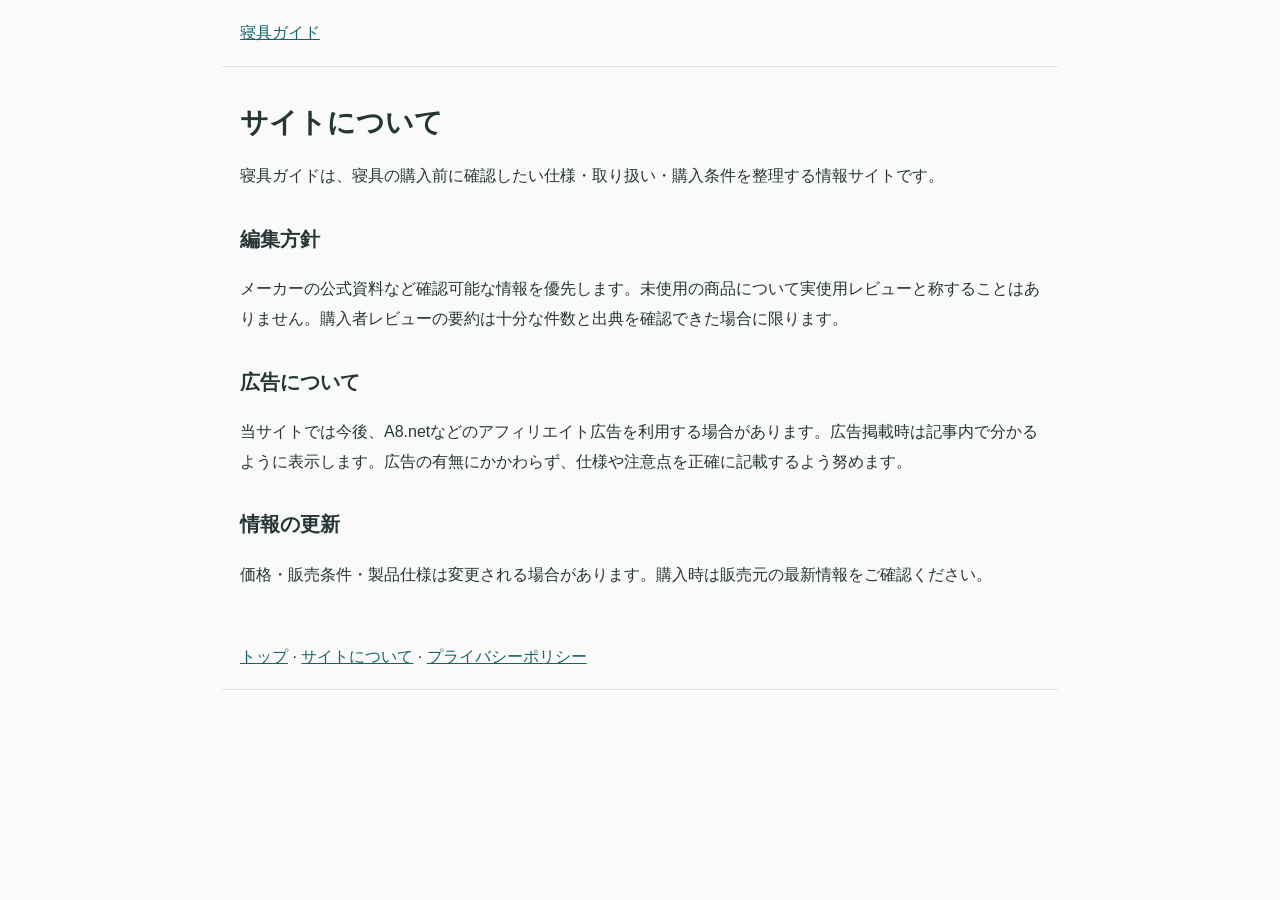
<file: about.html>
<!doctype html><html lang="ja"><head><meta charset="utf-8"><meta name="viewport" content="width=device-width,initial-scale=1"><meta name="robots" content="noindex,follow"><title>サイトについて｜寝具ガイド</title><style>body{margin:0;background:#fafbf9;color:#263535;font:16px/1.85 -apple-system,BlinkMacSystemFont,'Hiragino Kaku Gothic ProN',sans-serif}header,main,footer{max-width:800px;margin:auto;padding:18px}header,footer{border-bottom:1px solid #dce4e2}h1{line-height:1.4;font-size:28px}h2{font-size:20px;margin-top:30px}a{color:#17636c}</style><meta name="description" content="寝具ガイドの編集方針・広告掲載・情報の確認方法について。"><script type="application/ld+json">{"@context": "https://schema.org", "@type": "AboutPage", "name": "サイトについて", "url": "https://sleep-guide.pages.dev/about", "inLanguage": "ja", "description": "寝具ガイドの編集方針・広告掲載・情報の確認方法について。"}</script><link rel="canonical" href="https://sleep-guide.pages.dev/about"><link rel="stylesheet" href="/decision-guide.css"></head><body><header><a href="/">寝具ガイド</a></header><main><h1>サイトについて</h1><p>寝具ガイドは、寝具の購入前に確認したい仕様・取り扱い・購入条件を整理する情報サイトです。</p><h2>編集方針</h2><p>メーカーの公式資料など確認可能な情報を優先します。未使用の商品について実使用レビューと称することはありません。購入者レビューの要約は十分な件数と出典を確認できた場合に限ります。</p><h2>広告について</h2><p>当サイトでは今後、A8.netなどのアフィリエイト広告を利用する場合があります。広告掲載時は記事内で分かるように表示します。広告の有無にかかわらず、仕様や注意点を正確に記載するよう努めます。</p><h2>情報の更新</h2><p>価格・販売条件・製品仕様は変更される場合があります。購入時は販売元の最新情報をご確認ください。</p></main><footer><a href="/">トップ</a> · <a href="/about">サイトについて</a> · <a href="/privacy">プライバシーポリシー</a></footer><!-- Cloudflare Web Analytics --><script type='module' src='https://static.cloudflareinsights.com/beacon.min.js' data-cf-beacon='{"token": "2eb286af158040bc8f58fb835b0752af"}'></script><!-- End Cloudflare Web Analytics --></body></html>
</file>
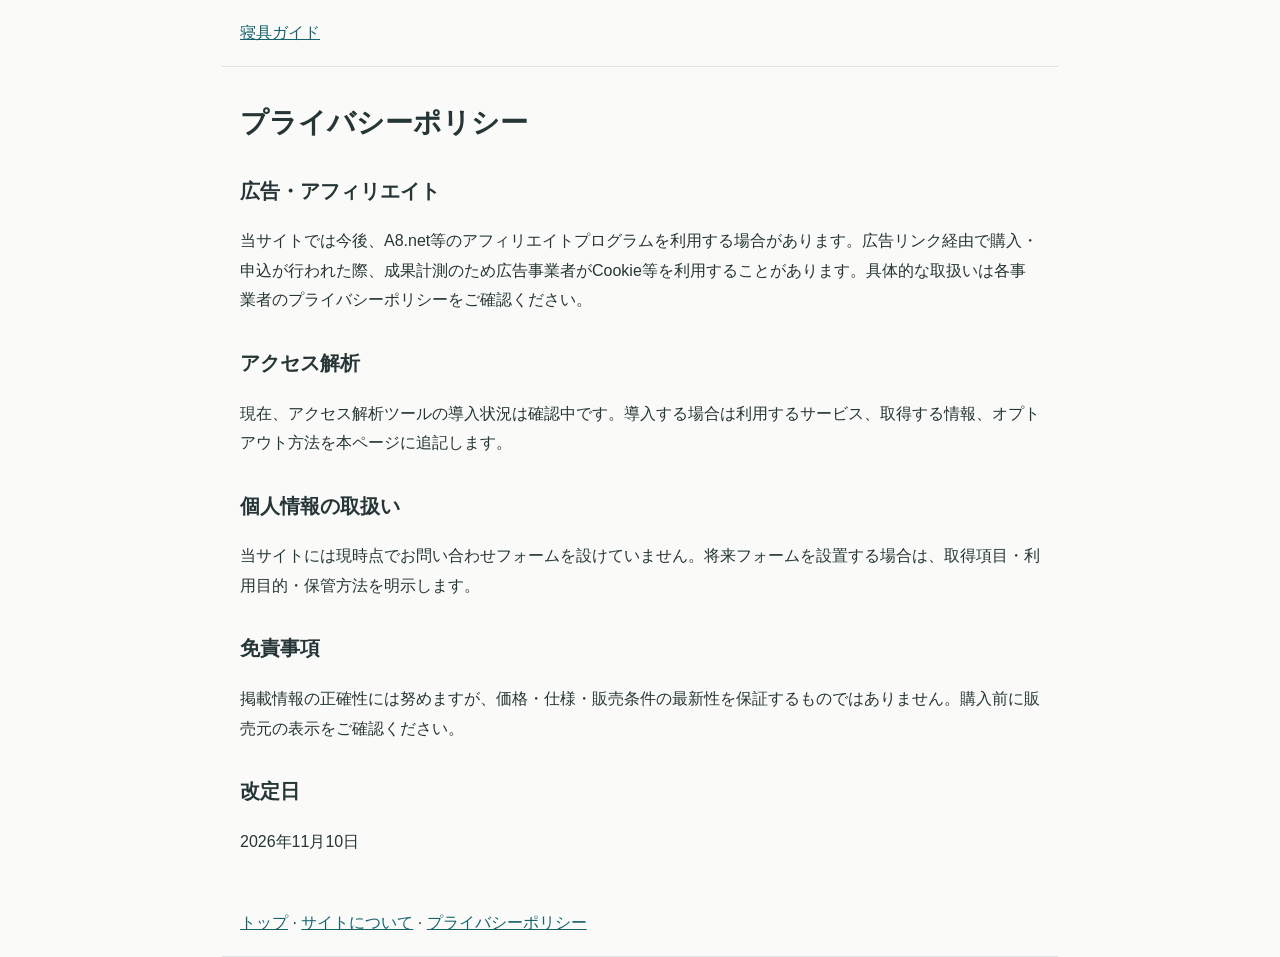
<file: privacy.html>
<!doctype html><html lang="ja"><head><meta charset="utf-8"><meta name="viewport" content="width=device-width,initial-scale=1"><meta name="robots" content="noindex,follow"><title>プライバシーポリシー｜寝具ガイド</title><style>body{margin:0;background:#fafbf9;color:#263535;font:16px/1.85 -apple-system,BlinkMacSystemFont,'Hiragino Kaku Gothic ProN',sans-serif}header,main,footer{max-width:800px;margin:auto;padding:18px}header,footer{border-bottom:1px solid #dce4e2}h1{line-height:1.4;font-size:28px}h2{font-size:20px;margin-top:30px}a{color:#17636c}</style><meta name="description" content="寝具ガイドにおける個人情報・広告・アクセス解析の取り扱いについて。"><script type="application/ld+json">{"@context": "https://schema.org", "@type": "WebPage", "name": "プライバシーポリシー", "url": "https://sleep-guide.pages.dev/privacy", "inLanguage": "ja", "description": "寝具ガイドにおける個人情報・広告・アクセス解析の取り扱いについて。"}</script><link rel="canonical" href="https://sleep-guide.pages.dev/privacy"><link rel="stylesheet" href="/decision-guide.css"></head><body><header><a href="/">寝具ガイド</a></header><main><h1>プライバシーポリシー</h1><h2>広告・アフィリエイト</h2><p>当サイトでは今後、A8.net等のアフィリエイトプログラムを利用する場合があります。広告リンク経由で購入・申込が行われた際、成果計測のため広告事業者がCookie等を利用することがあります。具体的な取扱いは各事業者のプライバシーポリシーをご確認ください。</p><h2>アクセス解析</h2><p>現在、アクセス解析ツールの導入状況は確認中です。導入する場合は利用するサービス、取得する情報、オプトアウト方法を本ページに追記します。</p><h2>個人情報の取扱い</h2><p>当サイトには現時点でお問い合わせフォームを設けていません。将来フォームを設置する場合は、取得項目・利用目的・保管方法を明示します。</p><h2>免責事項</h2><p>掲載情報の正確性には努めますが、価格・仕様・販売条件の最新性を保証するものではありません。購入前に販売元の表示をご確認ください。</p><h2>改定日</h2><p>2026年11月10日</p></main><footer><a href="/">トップ</a> · <a href="/about">サイトについて</a> · <a href="/privacy">プライバシーポリシー</a></footer><!-- Cloudflare Web Analytics --><script type='module' src='https://static.cloudflareinsights.com/beacon.min.js' data-cf-beacon='{"token": "2eb286af158040bc8f58fb835b0752af"}'></script><!-- End Cloudflare Web Analytics --></body></html>
</file>
<file: decision-guide.css>
/* Existing layout retained: readable comparisons and visible keyboard focus. */
.decision-guide{margin:30px 0;overflow-wrap:anywhere}.decision-guide h2{font-size:clamp(19px,4.8vw,23px);line-height:1.6}.decision-table{max-width:100%;overflow-x:auto;margin:18px 0}.decision-table table{border-collapse:collapse;width:100%;min-width:540px;text-align:left;font-size:14px}.decision-table th,.decision-table td{padding:12px;border:1px solid #dce4e2;vertical-align:top;white-space:normal}.decision-table thead{background:#eff3f1}.decision-guide a:focus-visible,.decision-table:focus-visible{outline:3px solid #b47625;outline-offset:3px}.decision-guide li{margin:8px 0}.decision-guide li a{display:inline-block;padding:5px 0}.audit-breadcrumb{font-size:13px;margin:14px 0;overflow-wrap:anywhere}
@media(max-width:600px){.decision-guide{min-width:0}.decision-table table{font-size:13px}.decision-table th,.decision-table td{padding:10px}}

.sleep-quick-links{display:flex;flex-wrap:wrap;gap:.5rem;margin:1rem 0;}
.sleep-quick-links a{display:block;padding:.65rem .8rem;border:1px solid #cbd9d5;border-radius:.4rem;background:#f5faf8;}
.sleep-size-figure,.sleep-steps{margin:1.5rem 0;padding:clamp(.8rem,3vw,1.2rem);border:1px solid #dce4e2;border-radius:.65rem;background:#f5faf8;}
.sleep-size-diagrams{display:flex;justify-content:center;align-items:end;gap:clamp(.65rem,5vw,3rem);margin-bottom:.8rem;}
.sleep-size-column{display:flex;flex-direction:column;align-items:center;gap:.2rem;min-width:0;}
.sleep-blanket{border:1px solid #5a8784;border-radius:.3rem;background:#d2e7e3;}
.sleep-blanket-small{width:clamp(3.65rem,18vw,6.1rem);aspect-ratio:122/198;}
.sleep-blanket-medium{width:clamp(4.55rem,22.43vw,7.6rem);aspect-ratio:152/203;background:#accbc7;}
.sleep-steps h2{margin-top:0;}
.sleep-steps ol{display:grid;grid-template-columns:repeat(auto-fit,minmax(min(100%,12rem),1fr));gap:.65rem;padding-left:1.4rem;}
.sleep-steps li{padding:.55rem .6rem;background:#fff;border-radius:.3rem;}
.sleep-steps li span{display:block;}
</file>
